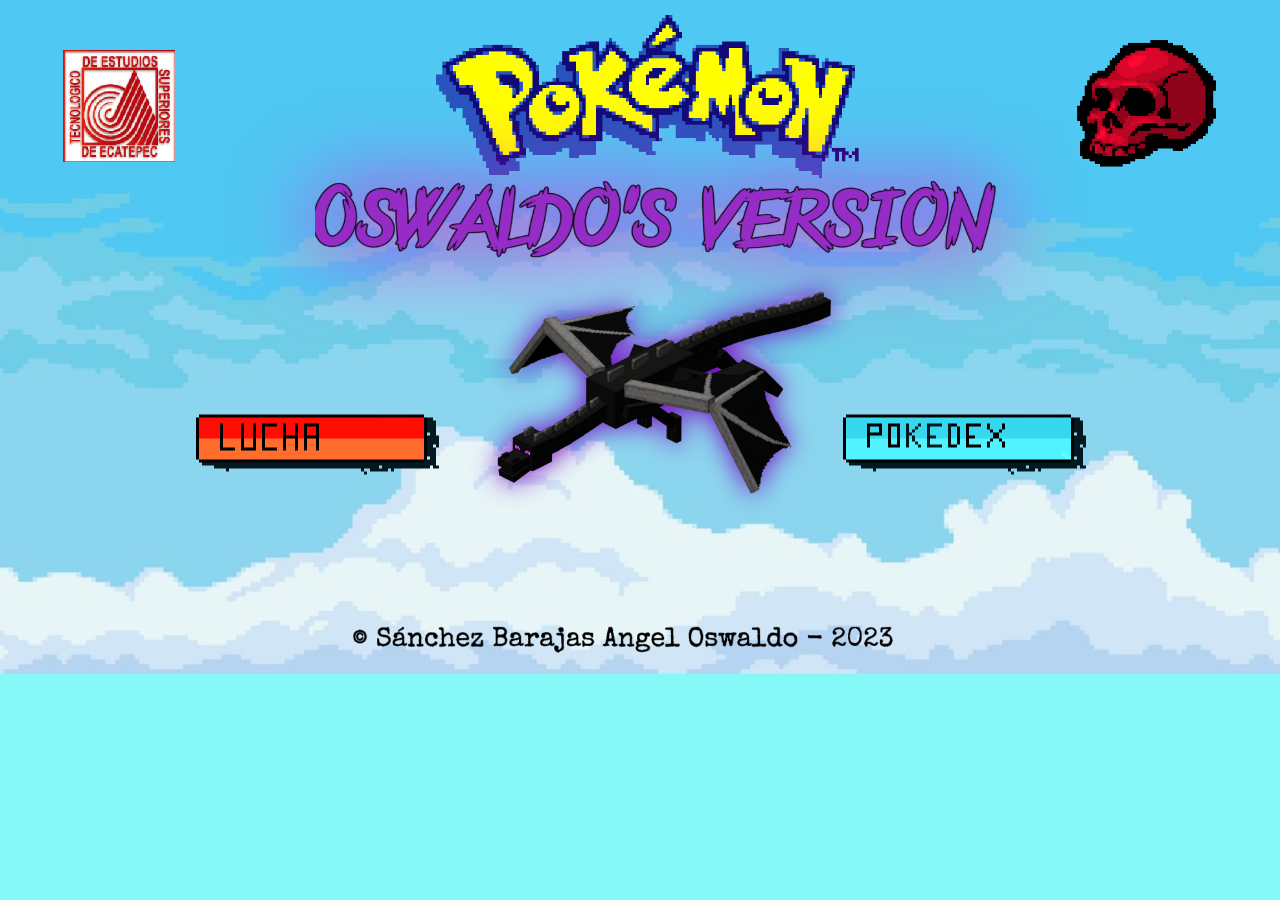
<file: index.html>
<!DOCTYPE html>
<html lang="es">
  <head>
    <meta charset="UTF-8" />
    <meta http-equiv="X-UA-Compatible" content="IE=edge" />
    <meta name="viewport" content="width=device-width, initial-scale=1.0" />
    <link rel="stylesheet" href="style/estilo.css" />
    <title>MENU PRINCIPAL</title>
  </head>

  <body>
    <audio id="menuAudio" src="./music/menu.mp3" autoplay loop></audio>
    <div id="container">
      <button id="button1"></button>
      <button id="button2"></button>
    </div>

    <script src="./js/menu.js"></script>
  </body>
</html>
</file>
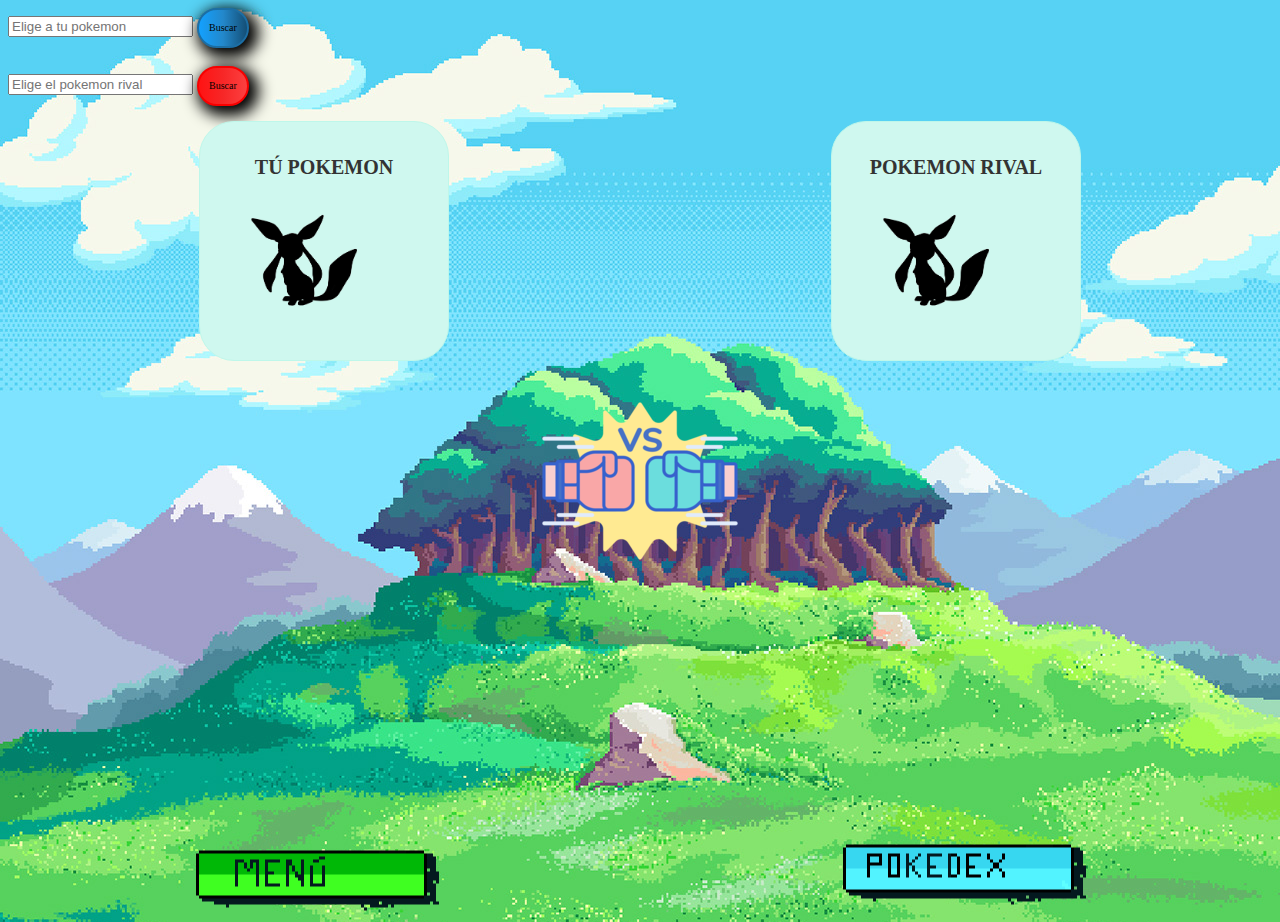
<file: lucha.html>
<!DOCTYPE html>
<html lang="es">

<head>
  <meta charset="UTF-8" />
  <meta http-equiv="X-UA-Compatible" content="IE=edge" />
  <meta name="viewport" content="width=device-width, initial-scale=1.0" />
  <link rel="stylesheet" href="style/lucha.css" />
  <title>Lucha</title>
</head>

<body>
  <audio id="menuAudio" src="./music/pelea.mp3" autoplay loop></audio>
  <audio id="AtacarAU" src="./music/golpe.mp3"></audio>
  <audio id="CurarAU" src="./music/curar.mp3"></audio>
  <audio id="campana" src="./music/ring.mp3"></audio>
  <audio id="win" src="./music/victoria.mp3"></audio>
  <audio id="lose" src="./music/derrota.mp3"></audio>

  <footer>
    <div id="container">
      <button id="button1"></button>
      <button id="button2"></button>
    </div>
  </footer>

  <input type="text" id="pokemonInput" placeholder="Elige a tu pokemon" />
  <button id="buscarButton">Buscar</button>
  <div id="resultado"></div>
  <br />
  <input type="text" id="pokemonInput2" placeholder="Elige el pokemon rival" />
  <button id="buscarButton2">Buscar</button>
  <div id="resultado2"></div>

  <div class="principal">
    <article>
      <h2>Tú pokemon</h2>
      <img data-poke-img class="poke-img" src="./img/poke-shadow.png" />
      <p id="1p"></p>
    </article>

    <article>
      <h2>Pokemon rival</h2>
      <img data-poke-img2 class="poke-img" src="./img/poke-shadow.png" />
      <p id="2p"></p>
    </article>
  </div>
  <div class="btpelea">
    <button id="pelear" title="Escoge los dos pokemons"></button>
  </div>

  <div class="Botones">
    <button id="Atacar" style="display: none;" title="Atacar"></button>
    <button id="Curar" style="display: none;" title="Curar"></button>

  </div>

  <!--Oponente  -->
  <script type="module">
    var cora;
    import { getPokemonInfo2 } from "./js/lucha.js";

    const pokemonInputA = document.getElementById("pokemonInput2");
    const atacar = document.getElementById("Atacar");
    const resultadoA = document.getElementById("resultado2");

    Atacar.addEventListener("click", () => {
      const pokemon = pokemonInputA.value.toLowerCase();
      var golpe = Math.floor(Math.random() * 31);
      getPokemonInfo2(pokemon)
        .then(({ vida, ataque, nombre }) => {
          cora =vida-golpe;
          document.getElementById("2p").innerHTML = `Nombre: ${nombre}  <br> Ataque: ${ataque} ⚔ <br> Vida: ${cora} ♥`;
          if(cora <= 0){
            alert("Has ganado");
            var ganar = document.getElementById("win");
            window.location.reload();
            ganar.play();
          }
        })
        .catch((error) => {
          resultadoA.textContent = `Error: ${error.message}`;
        });
    });
  </script>

 <!--Jugador  -->
 <script type="module">
  import { getPokemonInfo } from "./js/lucha.js";

  const pokemonInputP = document.getElementById("pokemonInput");
  const atacado = document.getElementById("Atacar");
  const resultadoP = document.getElementById("resultado");

  Atacar.addEventListener("click", () => {
    const pokemon = pokemonInput.value.toLowerCase();
    var golpe = Math.floor(Math.random() * 31);
    getPokemonInfo(pokemon)
      .then(({ vida, ataque, nombre }) => {
        vida=vida-golpe;
        document.getElementById("1p").innerHTML = `Nombre: ${nombre}  <br> Ataque: ${ataque} ⚔ <br> Vida: ${vida} ♥`;
        if(vida <= 0){
            alert("Has perdido");
            var perder = document.getElementById("lose");
            window.location.reload();
            perder.play();
          }
      })
      .catch((error) => {
        resultado.textContent = `Error: ${error.message}`;
      });
  });
</script>

 <!--Curar  -->
 <script type="module">
  import { getPokemonInfo } from "./js/lucha.js";

  const pokemonInputC = document.getElementById("pokemonInput");
  const curar = document.getElementById("Curar");
  const resultadoC = document.getElementById("resultado");

  curar.addEventListener("click", () => {
    const pokemon = pokemonInput.value.toLowerCase();
    getPokemonInfo(pokemon)
      .then(({ vida, ataque, nombre }) => {
        document.getElementById("1p").innerHTML = `Nombre: ${nombre}  <br> Ataque: ${ataque} ⚔ <br> Vida: ${vida+10} ♥`;
        
      })
      .catch((error) => {
        resultado.textContent = `Error: ${error.message}`;
      });
  });
</script>

  <script type="module">
    import { getPokemonInfo } from "./js/lucha.js";

    const pokemonInput = document.getElementById("pokemonInput");
    const buscarButton = document.getElementById("buscarButton");
    const resultado = document.getElementById("resultado");

    buscarButton.addEventListener("click", () => {
      const pokemon = pokemonInput.value.toLowerCase();

      getPokemonInfo(pokemon)
        .then(({ vida, ataque, nombre }) => {
          document.getElementById("1p").innerHTML = `Nombre: ${nombre}  <br> Ataque: ${ataque} ⚔ <br> Vida: ${vida} ♥`;
        })
        .catch((error) => {
          resultado.textContent = `Error: ${error.message}`;
        });
    });
  </script>

  <script type="module">
    import { getPokemonInfo2 } from "./js/lucha.js";

    const pokemonInput2 = document.getElementById("pokemonInput2");
    const buscarButton2 = document.getElementById("buscarButton2");
    const resultado2 = document.getElementById("resultado2");

    buscarButton2.addEventListener("click", () => {
      const pokemon2 = pokemonInput2.value.toLowerCase();

      getPokemonInfo2(pokemon2)
        .then(({ vida, ataque, nombre }) => {
          document.getElementById(
            "2p"
          ).innerHTML = `Nombre: ${nombre}  <br> Ataque: ${ataque} ⚔ <br> Vida: ${vida} ♥`;
        })
        .catch((error) => {
          resultado2.textContent = `Error: ${error.message}`;
        });
    });
  </script>

  <script src="./js/lucha.js"></script>
</body>

</html>
</file>
<file: style/estilo.css>
body {
    background-image: url("../img/menu.png");
    background-size: cover;
    background-repeat: no-repeat;
    background-color: rgb(134, 248, 248);
}

#container {
    position: absolute;
    top: 50%;
    left: 50%;
    transform: translate(-50%, -50%);
    display: flex;
    justify-content: center;
}

button {
    width: 250px;
    height: 73px;
    border: none;
    margin-bottom: 10px;
    margin-left: 200px;
    margin-right: 200px;
    background-color: transparent;
    cursor: pointer;
}

#button1 {
    background-image: url("../img/luchaboton.png");
}

#button2 {
    background-image: url("../img/pokedexboton.png");
}

button {
    transition: all 0.3s ease;
}

#button1:hover {
    transform: rotate(360deg);
    background-color: #f0785a;
    /* Cambia el color de fondo al pasar el cursor */

}

#button2:hover {
    transform: rotate(-360deg);
    background-color: #43e1e6;
    /* Cambia el color de fondo al pasar el cursor */

}
</file>
<file: style/lucha.css>
body {
    background-color: bisque;
    background-image: url("../img/lucha.png");
}

#container {
    position: absolute;
    top: 50%;
    left: 50%;
    transform: translate(-50%, -50%);
    display: flex;
    justify-content: center;
}

#button1 {
    width: 250px;
    height: 73px;
    border: none;
    margin-bottom: 10px;
    margin-left: 200px;
    margin-right: 200px;
    background-color: transparent;
    cursor: pointer;
    background-image: url("../img/menuboton.png");
    padding-bottom: 50px;
}

#button2 {
    width: 250px;
    height: 73px;
    border: none;
    margin-bottom: 10px;
    margin-left: 200px;
    margin-right: 200px;
    background-color: transparent;
    cursor: pointer;
    background-image: url("../img/pokedexboton.png");
}

#buscarButton {
    cursor: pointer;
    color: rgb(0, 0, 0);
    font-size: 10px;
    line-height: 16px;
    padding: 10px;
    border-radius: 37px;
    font-family: Georgia, serif;
    font-weight: normal;
    text-decoration: none;
    font-style: normal;
    font-variant: normal;
    text-transform: none;
    background-image: linear-gradient(to right,
            rgb(19, 161, 255) 0%,
            rgb(35, 136, 203) 50%,
            rgb(20, 78, 117) 100%);
    box-shadow: rgb(0, 0, 0) 5px 5px 15px 5px;
    border: 2px solid rgb(28, 110, 164);
    display: inline-block;
}

.buscarButton:hover {
    background: #1c6ea4;
}

.buscarButton:active {
    background: #144e75;
}

#buscarButton2 {
    cursor: pointer;
    color: rgb(0, 0, 0);
    font-size: 10px;
    line-height: 16px;
    padding: 10px;
    border-radius: 37px;
    font-family: Georgia, serif;
    font-weight: normal;
    text-decoration: none;
    font-style: normal;
    font-variant: normal;
    text-transform: none;
    background-image: linear-gradient(to right,
            rgb(255, 19, 19) 0%,
            rgb(247, 39, 39) 50%,
            rgb(252, 64, 64) 100%);
    box-shadow: rgb(0, 0, 0) 5px 5px 15px 5px;
    border: 2px solid rgb(248, 0, 0);
    display: inline-block;
}

.buscarButton2:hover {
    background: #a4521c;
}

.buscarButton2:active {
    background: #ff2701;
}

button {
    transition: all 0.3s ease;
}

.btpelea{
    display: flex;
    justify-content: center;
    
} 
#pelear{
    cursor: pointer;
    width: 200px;
    height: 179px;
    border: none;
    margin-bottom: 10px;
    margin-left: 200px;
    margin-right: 200px;
    background-color: transparent;
    background-image: url("../img/vs.png");
    transition: all 0.3s ease;
}

#pelear:hover{
    transform: rotate(360deg);
}

.Botones{
    display: flex;
    justify-content: center;
}

#Atacar{
    cursor: pointer;
    width: 150px;
    height: 150px;
    border: none;
    margin-bottom: 10px;
    margin-left: 200px;
    margin-right: 200px;
    background-color: transparent;
    background-image: url("../img/atacar.png");
    transition: all 0.3s ease;
}

#Curar{
    cursor: pointer;
    width: 150px;
    height: 150px;
    border: none;
    margin-bottom: 10px;
    margin-left: 200px;
    margin-right: 200px;
    background-color: transparent;
    background-image: url("../img/curar.png");
    transition: all 0.3s ease;
}

#button1:hover {
    transform: rotate(360deg);
    background-color: #5ff05a;

}

#button2:hover {
    transform: rotate(-360deg);
    background-color: #43e1e6;

}

article {
    margin: 15px 0;
    background-color: #cff8ef;
    border: 1px solid #bef7ea;
    box-sizing: border-box;
    margin-bottom: 20px;
    padding: 14px;
    border-radius: 35px;
    width: 250px;
}

.principal {
    display: flex;
    flex-wrap: wrap;
    justify-content: space-around;
    }

article p {
    margin-bottom: 0;
    font-size: 16px;
    line-height: 1.5;
    color: #000000;
    text-align: justify;
    margin: 0 0 20px 0;
    text-transform: uppercase;
}

h2 {
    font-size: 20px;
    font-weight: bold;
    color: #333;
    text-align: center;
    margin: 20px 0;
    text-transform: uppercase;
}

footer{
    position: absolute;
    bottom: 0;
    left: 0;
    right: 0;
    background: none;
    height: auto;
    width: 100vw;
    padding-top: 40px;
    color: #fff;
}

.poke-img {
    position: relative;
    width: 180px;
    margin: 10px auto;
    justify-content: center;
}
</file>
